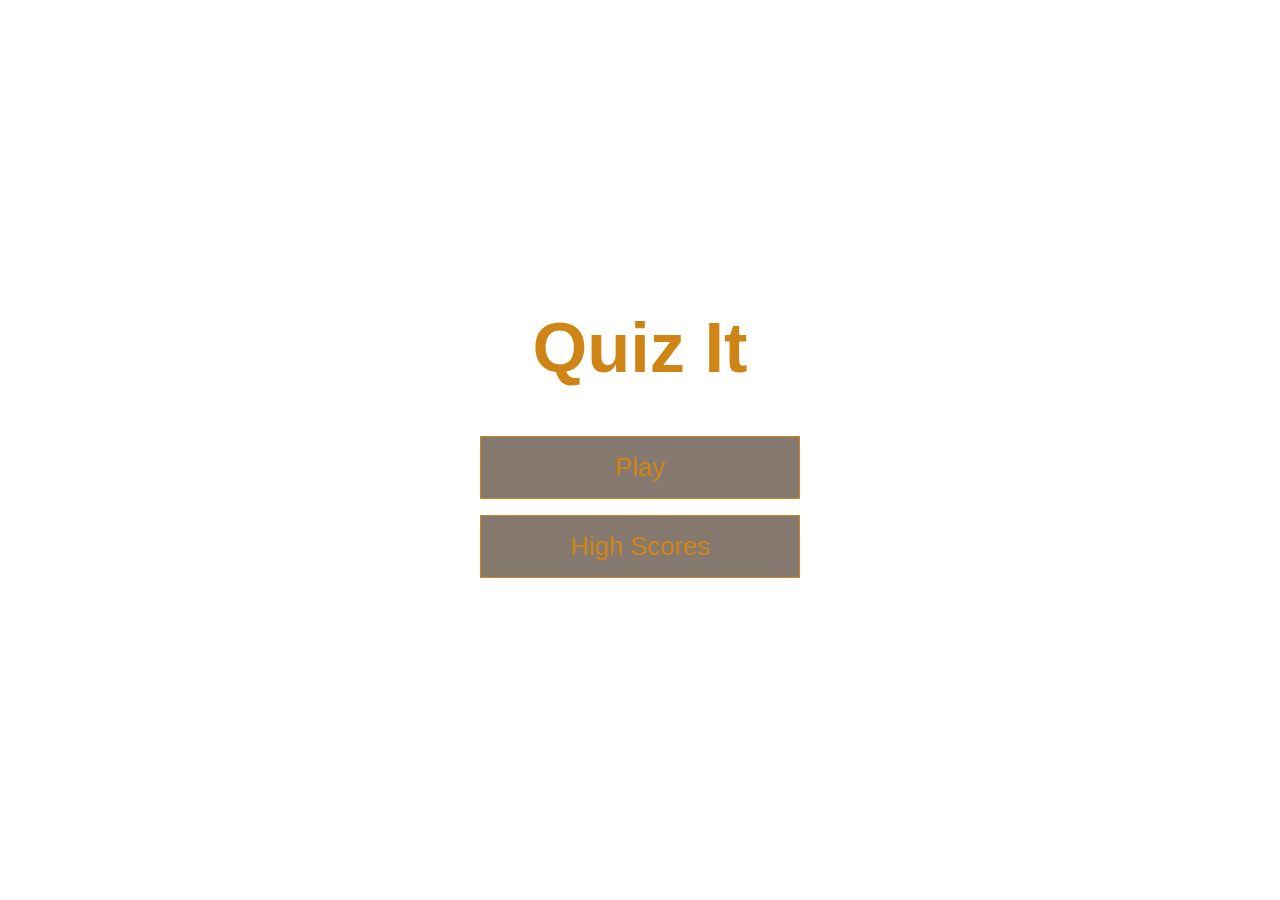
<file: index.html>
<!DOCTYPE html>
<html lang="de">

<head>
    <meta charset="utf-8">
    <meta name="viewport" content="width=device-width, initial-scale=1.0">
    <meta http-equiv="X-UA-Compatible" content="ie=edge">
    <link rel="stylesheet" href="assets/css/style.css">
    <title>Quiz It </title>    
</head>
<body>
    <div class="container">
        <div id="home" class= "flex-center flex-column">
            <h1> Quiz It </h1>
            <a class="btn" href="game.html">Play</a>
            <a class="btn" href="highscore.html">High Scores</a>
        </div>
    </div>
</body>
</html>
</file>
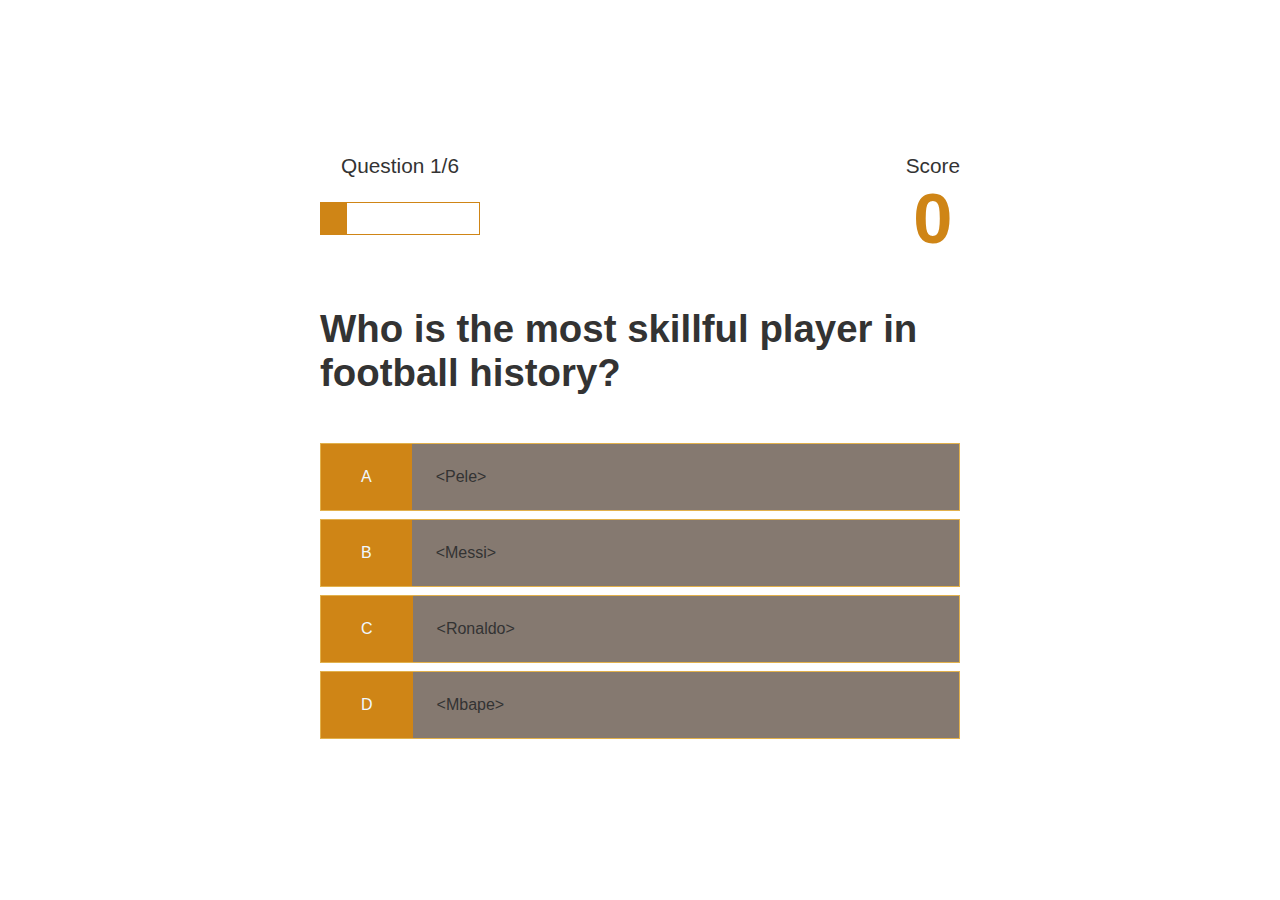
<file: game.html>
<!DOCTYPE html>
<html lang="de">

<head>
  <meta charset="utf-8">
  <meta name="viewport" content="width=device-width, initial-scale=1.0">
  <meta http-equiv="X-UA-Compatible" content="ie=edge">
  <link rel="stylesheet" href="assets/css/style.css">
  <link rel="stylesheet" href="assets/css/game.css">
  <title>Quiz It - Pay</title>
</head>

<body>
  <div class="container">
    <div id="game" class="justify-center flex-column">
      <div id="hub">
        <div id="hub-item">
          <p id="progressText" class="hub-prefix">
            Question
          </p>
          <div id="progressBar">
            <div id="progressBarFull"></div>
          </div>
        </div>
        <div id="hub-item">
          <p class="hub-prefix">
            Score
          </p>
          <h1 class="hub-main-text" id="score">
            0
          </h1>
        </div>
      </div>
      <h2 id="question">Choose the right answer</h2>
      <div class="choice-container">
        <p class="choice-prefix">A</p>
        <P class="choice-text" data-number="1">Choice 1</P>
      </div>
      <div class="choice-container">
        <p class="choice-prefix">B</p>
        <P class="choice-text" data-number="2">Choice 2</P>
      </div>
      <div class="choice-container">
        <p class="choice-prefix">C</p>
        <P class="choice-text" data-number="3">Choice 3</P>
      </div>
      <div class="choice-container">
        <p class="choice-prefix">D</p>
        <P class="choice-text" data-number="4">Choice 4</P>
      </di>
    </div>
  </div>
  <script src="assets/js/game.js"></script>
</body>

</html>
</file>
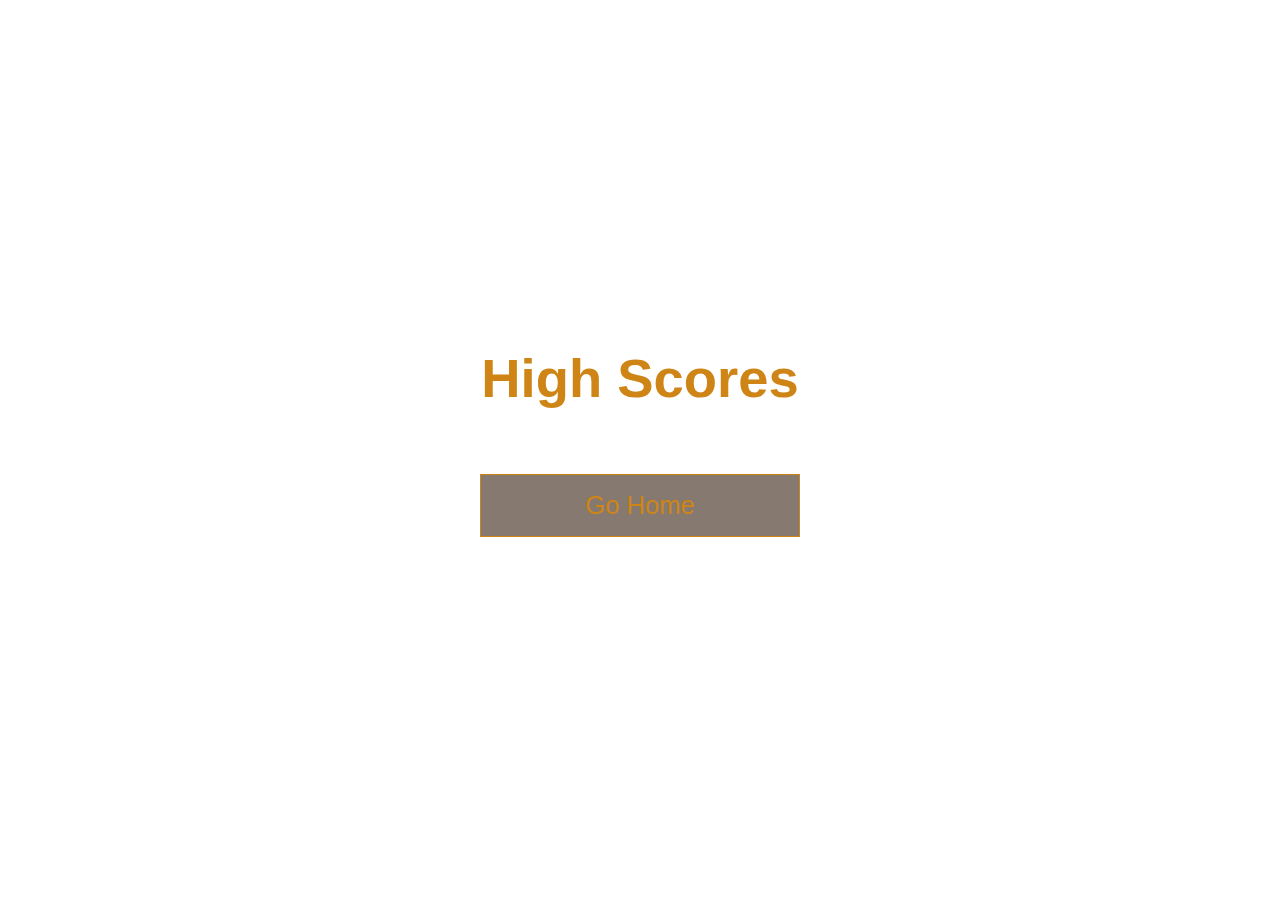
<file: highscore.html>
<!DOCTYPE html>
<html lang="de">

<head>
    <meta charset="utf-8">
    <meta name="viewport" content="width=device-width, initial-scale=1.0">
    <meta http-equiv="X-UA-Compatible" content="ie=edge">
    <link rel="stylesheet" href="assets/css/style.css">
    <link rel="stylesheet" href="assets/css/highscores.css">
    <title>High Score </title>    
</head>
<body>
    <div class="container">
      <div id ="highScores" class="flex-center flex-column">
        <h1 id="finalScore"> High Scores</h1>
        <ul id="highScoresList"></ul>
        <a class="btn" href="index.html">Go Home</a>
      </div>
    </div>
 <script src="assets/js/highscores.js"></script>
</body>
</html>
</file>
<file: assets/css/style.css>
root {
    background-color: #ecf5ff;
    font-size: 62.5%;
}

* {
    box-sizing: border-box;
    font-family: Arial, Helvetica, sans-serif;
    margin: 0;
    padding: 0;
    color: #333;
}

h1,
h2,
h3,
h4 {
    margin-bottom: 0.5rem;
}

h1 {
    font-size: 4.4rem;
    color: #cf8516;
    margin-bottom: 3rem;
}

h1>span {
    font-size: 2.4rem;
    font-weight: 500;
}

h2 {
    font-size: 2.4rem;
    margin-bottom: 3rem;
    font-weight: 700;
    text-align: left;
}

h3 {
    font-size: 2.8rem;
    font-weight: 500;
}

h4{
    color: #cf8516;

}
/*Utilities*/

.container {
    width: 100vw;
    height: 100vh;
    display: flex;
    justify-content: center;
    align-items: center;
    max-width: rem;
    margin: 0 auto;
}

.container>* {
    width: 50%;
}

.flex-column {
    display: flex;
    flex-direction: column;
}

.flex-center {
    justify-content: center;
    align-items: center;
}

.justify-center {
    justify-content: center;
}

.text-center {
    justify-content: center;
}

.hidden {
    display: none;
}

/*Buttons*/
.btn {
    font-size: 1.6rem;
    padding: 1rem 0;
    width: 20rem;
    text-align: center;
    border: 0.1rem solid #cf8516;
    margin-bottom: 1rem;
    text-decoration: none;
    color: #cf8516;
    background-color: rgb(133, 121, 112);
}

.btn:hover {
    cursor: pointer;
    box-shadow: 0 0.4rem 1.4rem 0 rgba(236, 184, 72, 0.897);
    transform: translate(-0.1rem);
    transition: transform 150ms;
}

.btn[disabled]:hover {
    cursor: not-allowed;
    box-shadow: none;
    transform: none;
}

/*FORMS*/
form {
    width: 100%;
    display: flex;
    flex-direction: column;
    align-items: center;
}

input {
    margin-bottom: 1rem;
    width: 20rem;
    padding: 1rem;
    font: 1.5rem;
    border: none;
    box-shadow: 0 0.4rem 1.4rem 0 rgba(236, 184, 72, 0.897);
}

/*feedback */

.feedbackbox {
    margin-bottom: 1rem;
    background: #fff;
    padding: 1rem 4rem;
    display: flex;
    flex-direction: column;
    align-items: center;
    box-shadow: 0 0.4rem 1.4rem 0 rgba(236, 184, 72, 0.897);

}

.emoji{
    width: 5rem;
    height: 5rem;
    border-radius: 4rem;
    margin-bottom: 2rem; 
    overflow: hidden;  
     
}
.emoji img {
    width: 4rem;
    margin: 0  0.5rem;
}

#emoji{
   display: flex;
   align-items: center;
   margin-top: 1rem;
   transform: translateX(-300px);
   transition: 0.3s;
   
}

.rating .fa-solid{
    font-size: 2rem;
    color: #e4e4e4;
    cursor: pointer;
    margin-bottom: 2rem;
}

/*media querry stlyle sheet/html.index*/
@media only screen and (max-width: 430px) {
    h1 {
        
        padding: 0.1rem 0;
        font-size: 3.6rem;

    }

}

@media only screen  and (max-width: 350px) {
    .btn {

        width: 14rem;
    }

    h1 {
    
        font-size: 3rem;

    }
}

@media only screen and (max-width: 292px) {
    .btn {

        font-size: 1.5rem;
        width: 10rem;
    }

    h1 {
        font-size: 2rem;

    }
}

@media only screen and (max-width: 350px){
    input {
        width: 14rem;
    }
}

@media only screen and (max-width: 292px){
    input {
        width: 10rem;
    }
}

/*query on feedbackbox*/

@media only screen and (max-width:651px){
    .feedbackbox{
        width: 20rem;
    }

    .rating .fa-solid{
        font-size: 30px;

    }

}

@media only screen and (max-width:350px){
    .feedbackbox{
        width: 14rem;
        height: 12rem;
    }
    .rating .fa-solid{
        font-size: 13px;
        margin-bottom: 1px;
    }

}


@media only screen and (max-width:292px){
    .feedbackbox{
        width: 14rem;
        height: 14rem;
    }
    .rating .fa-solid{
        font-size: 12px;
        margin-bottom: 1px;
    }

}
</file>
<file: assets/css/game.css>
.choice-container {
    display: flex;
    margin-bottom: 0.5rem;
    width: 100%;
    font-size: 1rem;
    border: 0.1rem solid rgb(236, 184, 72, 0.897);
    background-color: rgb(133, 121, 112);
}

.choice-container:hover {
    cursor: pointer;
    box-shadow: 0 0.4rem 1.4rem 0 rgba(236, 184, 72, 0.897);
    transform: translateY(-0.1rem);
    transition: transform 150ms;
}

.choice-prefix {
    padding: 1.5rem 2.5rem;
    background-color: #cf8516;
    color: aliceblue;
}

.choice-text {
    padding: 1.5rem;
}

.correct {
    background-color: #16cf54;
}

.incorrect {
    background-color: red;
}

/* HUB*/

#hub {
    display: flex;
    justify-content: space-between;
}

.hub-prefix {
    text-align: center;
    font-size: 1.3rem;
}

.hub-main-text {
    text-align: center;
}

#progressBar {
    width: 10rem;
    height: 2.1rem;
    border: 0.1rem solid #cf8516;
    margin-top: 1.5rem;
}

#progressBarFull {
    height: 2rem;
    background-color: #cf8516;
    width: 0%;
}

@media only screen and (max-width: 541px) {

    #question {
        font-size: 2rem;

    }
}



@media only screen and (max-width: 436px) {

    #question {
        font-size: 1.8rem;

    }
}

@media only screen and (max-width: 437px) {

    .choice-text {
        font-size: 1rem;
    }

}

@media only screen and (max-width: 394px) {

    .choice-text {
         float: left;
        font-size: 0.8rem;
    
    }

    .choice-prefix {
        font-size:0.8rem;
    }

    #question{
        font-size: 1rem;
    }

}
</file>
<file: assets/css/highscores.css>
#highScoresList {
    list-style: none;
    padding-left: 0;
    margin-bottom: 1rem;
}

.high-score{
    font-size: 1.2rem;
    margin-bottom: 0.5rem;
    font-weight: bold;
}

.high-score:hover{
    transform: scale(1.025);
}

h1{
    font-size: 3.4rem;
}

/*media query of the hightscore text*/
@media only screen and (max-width: 654px){
    h1 {
     font-size: 3rem;
    }
}


@media only screen and (max-width: 560px){
    h1 {
     font-size: 2.6rem;
    }
}


@media only screen and (max-width: 449px){
    h1 {
     font-size: 2rem;
     text-align: center;
    }
}
</file>
